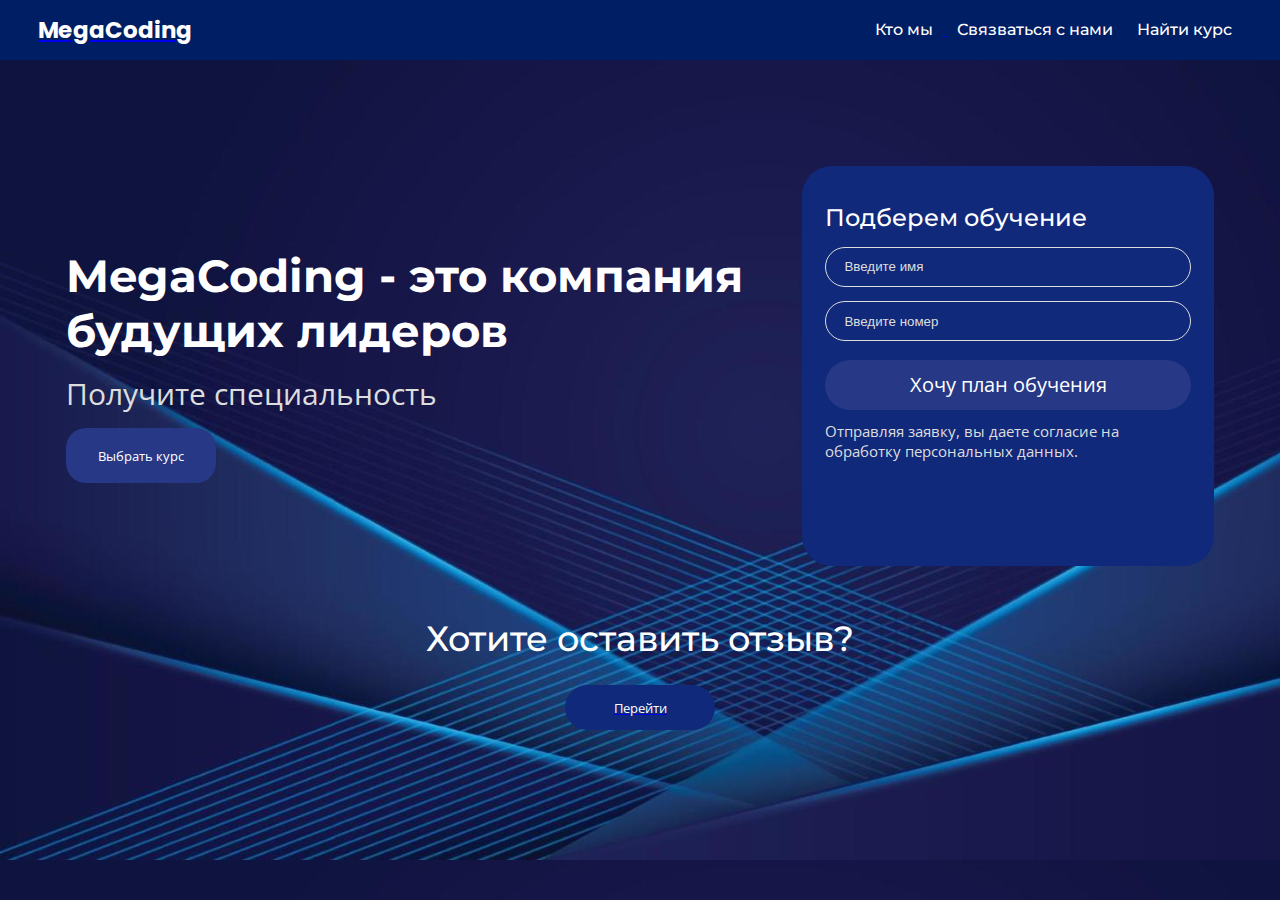
<file: index.html>
<!DOCTYPE html>
<html lang="en">

<head>
    <meta charset="UTF-8">
    <meta name="viewport" content="width=device-width, initial-scale=1.0">
    <link href="https://cdn.jsdelivr.net/npm/swiper@10.2.0/swiper-bundle.min.css" rel="stylesheet">
    <link rel="stylesheet" href="./style.css">
    <title>MegaCoding</title>
</head>

<body>
    <header class="header">
        <div class="header_container">
            <a href="/index.html">
                <p class="header_title">MegaCoding</p>
            </a>
            <nav class="navbar">
                <ul class="nav_list">
                    <a href="/pages/aboutus-page/aboutus.html">
                        <li>Кто мы</li>
                    </a>
                    <li class="contacts_link">Связваться с нами</li>
                    <a href="./pages/course-page/course.html">
                        <li>Найти курс</li>
                    </a>
                </ul>
            </nav>
            <div class="burger_icon" id="burgerIcon">
                <div class="bar"></div>
                <div class="bar"></div>
                <div class="bar"></div>
            </div>
        </div>
    </header>
    <section class="hero">
        <div class="hero_container">
            <div class="hero_con_2">
                <h2 class="hero_title">MegaCoding - это компания будущих лидеров</h2>
                <p>Получите специальность</p>
                <a href="./pages/course-page/course.html">
                    <button class="hero_button">Выбрать курс</button>
                </a>
            </div>
            <div class="hero_consultation">
                <form action="">
                    <h2 class="consultation_title">Подберем обучение</h2>
                    <input class="consultationFirstInput" type="text" placeholder="Введите имя">
                    <input class="consultationSecondInput" type="number" placeholder="Введите номер">
                    <button onclick="validateForm(event)" class="consultation_button">Хочу план обучения</button>
                    <p>Отправляя заявку, вы даете согласие на обработку персональных данных.</p>
                </form>
            </div>
        </div>
    </section>

    <section class="feedback_hero">
        <div class="feedback_hero_con">
            <h2 class="feedback_title">Хотите оставить отзыв?</h2>
            <a href="./pages/feedback-page/feedback.html">
                <button class="feedback_btn">Перейти</button>
            </a>
        </div>
    </section>

    <section class="modalConsultation">
        <div class="modalConsultation_container">
            <h2>Мы приняли вашу заявку!</h2>
            <div class="zvonok">
                <p>Ожидайте звонка</p>
                <img src="./images/phone-call-svgrepo-com.svg" alt="">
            </div>
        </div>
    </section>
    <section class="modal_contacts">
        <div class="modal_contacts_container">
            <h2 class="modal_contacts_title">Хотите обсудить все с менеждером?</h2>
            <p>Контакты:</p>
            <h3>+996555300711</h3>
            <h3>+996555555555</h3>
            <div class="social">
                <h2>Мой инсаграм:</h2>
                <a target="_blank" href="https://www.instagram.com/nurdin.vivn/">nurdin.vivn</a>
            </div>
        </div>
        <h2 class="info">Сайт сделан: Бакытбеков Нурдин</h2>
        <div class="contactsClose">X</div>
    </section>
    <script src="./ts/main.js"></script>
</body>

</html>
</file>
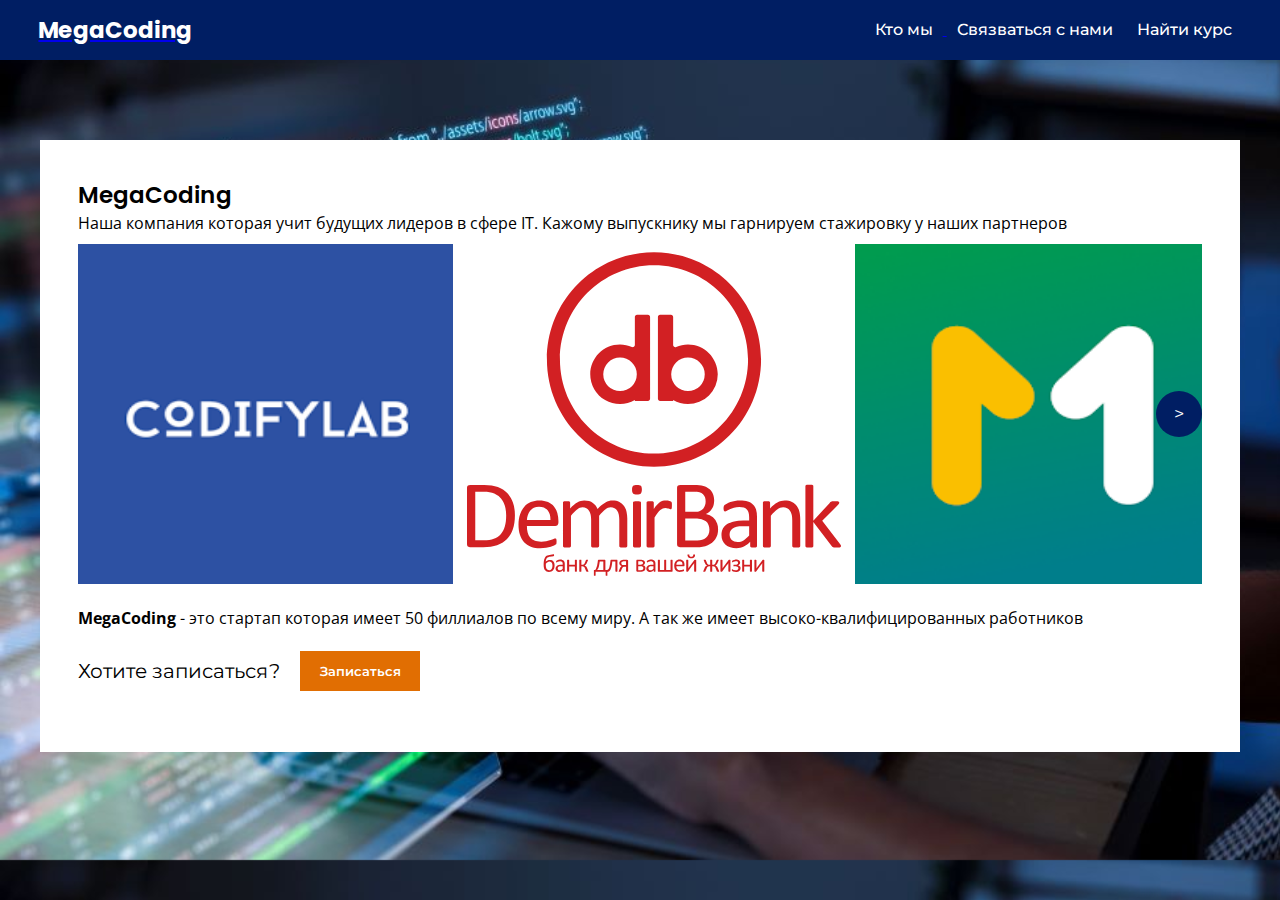
<file: pages/aboutus-page/aboutus.html>
<!DOCTYPE html>
<html lang="en">
<head>
    <meta charset="UTF-8">
    <meta name="viewport" content="width=device-width, initial-scale=1.0">
    <link rel="stylesheet" href="./aboutus.css">
    <link href="https://cdn.jsdelivr.net/npm/swiper@10.2.0/swiper-bundle.min.css" rel="stylesheet">
    <title>Кто мы</title>
</head>
<body>
    <header class="header">
        <div class="header_container">
            <a href="/index.html">
                <p class="header_title">MegaCoding</p>
            </a>
            <nav class="navbar">
                <ul class="nav_list">
                    <a href="/pages/aboutus-page/aboutus.html">
                        <li>Кто мы</li>
                    </a>
                    <li class="contacts_link">Связваться с нами</li>
                    <a href="/pages/course-page/course.html">
                        <li>Найти курс</li>
                    </a>
                </ul>
            </nav>
            <div class="burger_icon" id="burgerIcon">
                <div class="bar"></div>
                <div class="bar"></div>
                <div class="bar"></div>
            </div>
        </div>
    </header>
    <section class="about_main">
        <div class="about_us_first_section">
            <h2 class="about_title">MegaCoding</h2>
            <p class="about_subtitle">Наша компания которая учит будущих лидеров в сфере IT. Кажому выпускнику мы гарнируем стажировку у наших партнеров</p>
            <div class="wrapper">
                <div class="i"><</div>
                <div class="carousel">
                    <img src="/images/codify.jpeg" draggable="false" alt="img">
                    <img src="/images/demirbank.svg" draggable="false" alt="img" >
                    <img src="/images/mbank.png" draggable="false" alt="img">
                    <img src="/images/microsoft.png" draggable="false" alt="img">
                    <img src="/images/nambaone.png" draggable="false" alt="img">
                    <img src="/images/tiktok.png" draggable="false" alt="img">
                </div>
                <div class="i">></div>
            </div>
            <p class="pre_subtitle">
                <strong>MegaCoding</strong> - это стартап которая имеет 50 филлиалов по всему миру. А так же имеет высоко-квалифицированных работников
            </p>
            <div class="zapis">
                <p>
                    Хотите записаться?
                </p>
                <button>Записаться</button>
            </div>
        </div>
    </section>


    <section class="modal_contacts">
        <div class="modal_contacts_container">
            <h2 class="modal_contacts_title">Хотите обсудить все с менеждером?</h2>
            <p>Контакты:</p>
            <h3>+996555300711</h3>
            <h3>+996555555555</h3>
            <div class="social">
                <h2>Мой инсаграм:</h2>
                <a target="_blank" href="https://www.instagram.com/nurdin.vivn/">nurdin.vivn</a>
            </div>
        </div>
        <h2 class="info">Сайт сделан: Бакытбеков Нурдин</h2>
        <div class="contactsClose">X</div>
    </section>
    <script src="./aboutus.js"></script>
</body>
</html>
</file>
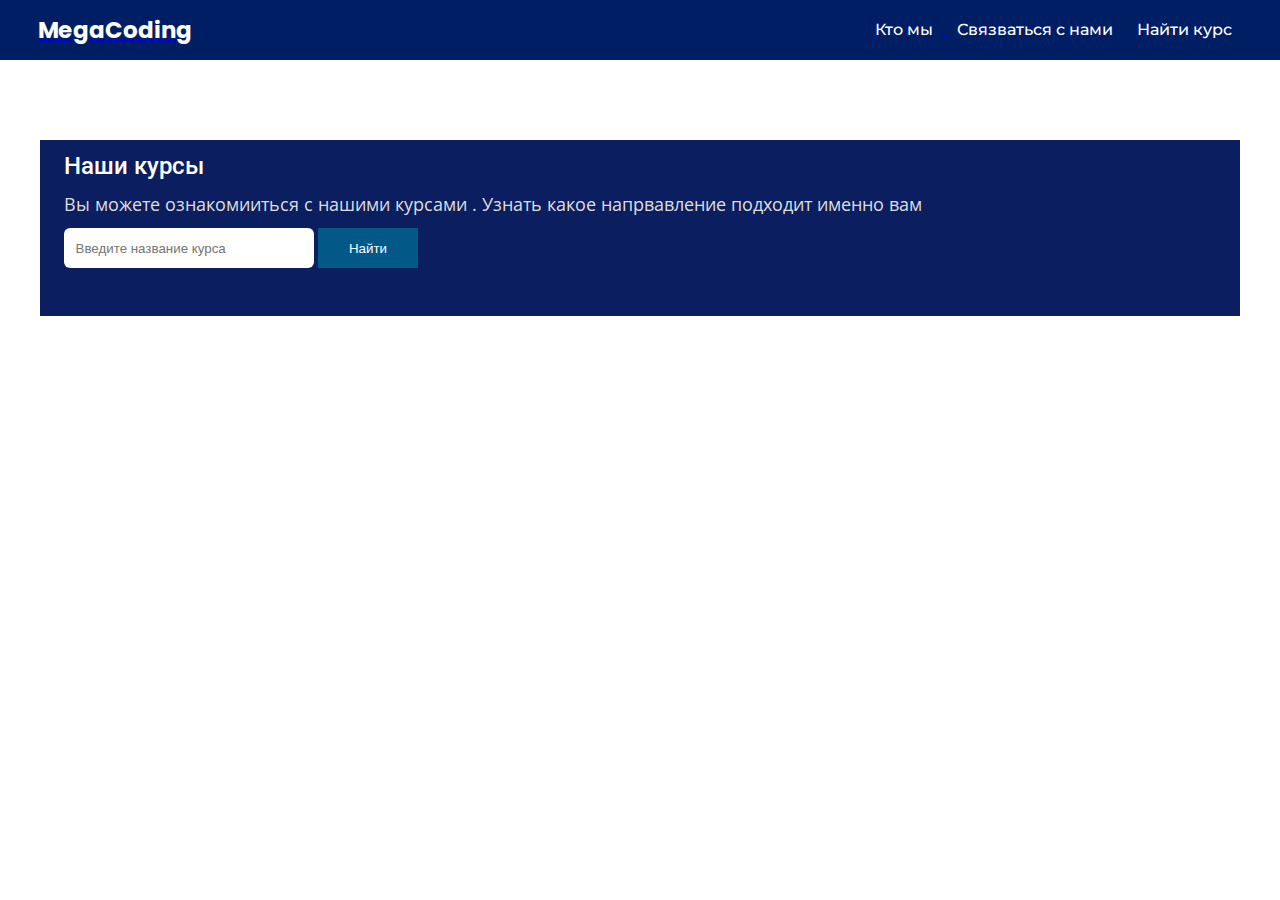
<file: pages/course-page/course.html>
<!DOCTYPE html>
<html lang="en">
<head>
    <meta charset="UTF-8">
    <meta name="viewport" content="width=device-width, initial-scale=1.0">
    <link rel="stylesheet" href="./course.css">
    <title>Наши курсы</title>
</head>
<body>
    <header class="header">
        <div class="header_container">
            <a href="/index.html">
                <p class="header_title">MegaCoding</p>
            </a>
            <nav class="navbar">
                <ul class="nav_list">
                    <a href="/pages/aboutus-page/aboutus.html">
                        <li>Кто мы</li>
                    </a>
                    <li class="contacts_link">Связваться с нами</li>
                    <a href="">
                        <li>Найти курс</li>
                    </a>
                </ul>
            </nav>
            <div class="burger_icon" id="burgerIcon">
                <div class="bar"></div>
                <div class="bar"></div>
                <div class="bar"></div>
            </div>
        </div>
    </header>
    <section class="course">
        <div class="course_container">
            <h2 class="course_title">Наши курсы</h2>
            <p class="course_subtitle">Вы можете ознакомииться с нашими курсами . Узнать какое напрвавление подходит именно вам</p>
            <div class="find_course_title">
                <input class="course_input" type="text" placeholder="Введите название курса">
                <button class="course_button">Найти</button>
            </div>
            <div class="technologiesList" id="technologiesList">
            </div>
            <div id="modal">
            </div>
        </div>
    </section>

    <section class="modal_contacts">
        <div class="modal_contacts_container">
            <h2 class="modal_contacts_title">Хотите обсудить все с менеждером?</h2>
            <p>Контакты:</p>
            <h3>+996555300711</h3>
            <h3>+996555555555</h3>
            <div class="social">
                <h2>Мой инсаграм:</h2>
                <a target="_blank" href="https://www.instagram.com/nurdin.vivn/">nurdin.vivn</a>
            </div>
        </div>
        <h2 class="info">Сайт сделан: Бакытбеков Нурдин</h2>
        <div class="contactsClose">X</div>
    </section>
    <script type="module" src="./course.js"></script>
</body>
</html>
</file>
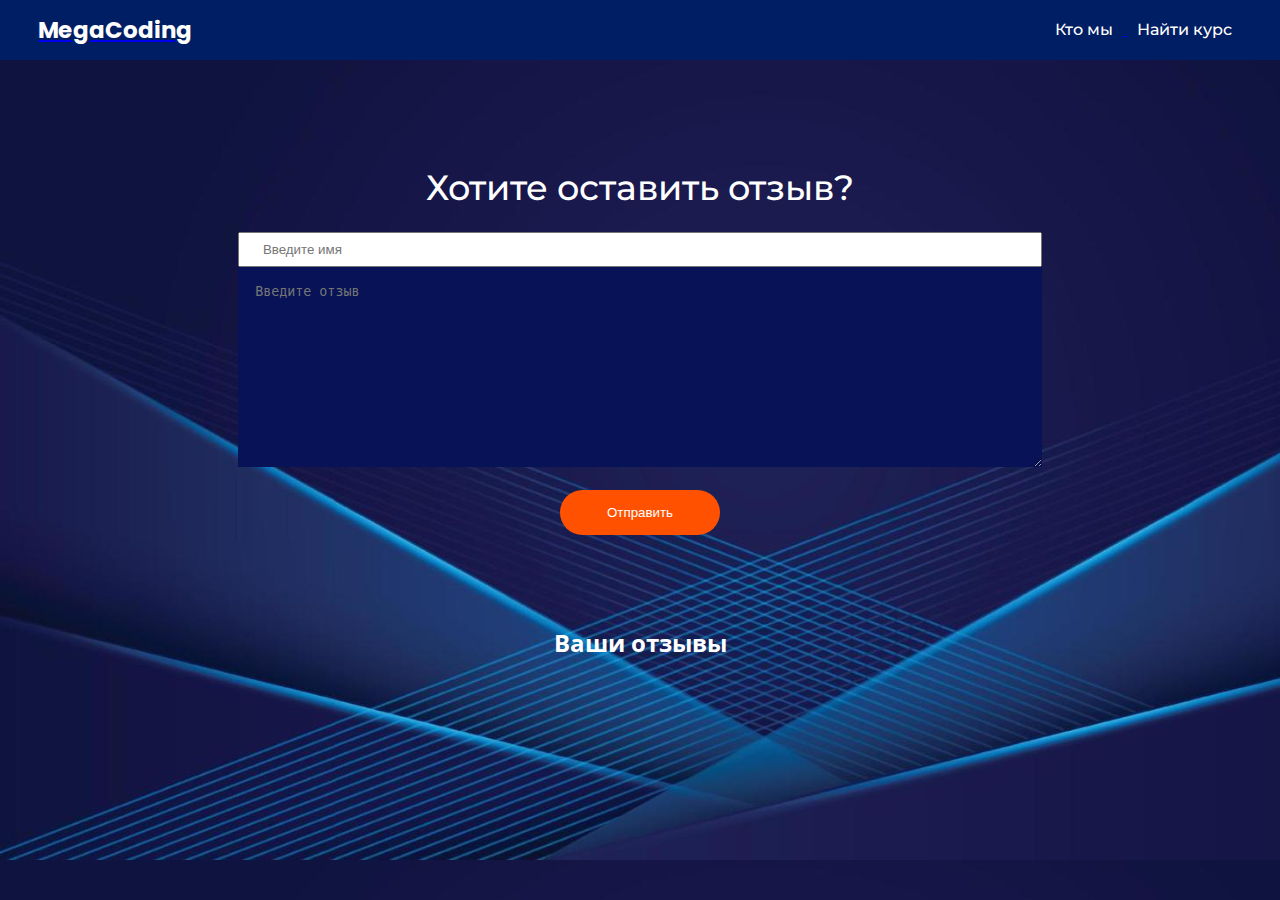
<file: pages/feedback-page/feedback.html>
<!DOCTYPE html>
<html lang="en">

<head>
    <meta charset="UTF-8">
    <meta name="viewport" content="width=device-width, initial-scale=1.0">
    <link rel="stylesheet" href="./feedback.css">
    <title>Document</title>
</head>

<body>
    <header class="header">
        <div class="header_container">
            <a href="/index.html">
                <p class="header_title">MegaCoding</p>
            </a>
            <nav class="navbar">
                <ul class="nav_list">
                    <a href="/pages/aboutus-page/aboutus.html">
                        <li>Кто мы</li>
                    </a>
                    <a href="/pages/course-page/course.html">
                        <li>Найти курс</li>
                    </a>
                </ul>
            </nav>
            <div class="burger_icon" id="burgerIcon">
                <div class="bar"></div>
                <div class="bar"></div>
                <div class="bar"></div>
            </div>
        </div>
    </header>

    <section class="feedback">
        <div class="feedback_container">
            <h2 class="feedback_title">Хотите оставить отзыв?</h2>
            <input class="feedback_input" type="text" placeholder="Введите имя">
            <textarea placeholder="Введите отзыв" class="feedback_texarea" name="" id="" cols="30" rows="10"></textarea>
            <button  class="feedback_button">Отправить</button>
        </div>
    </section>
    <section class="otzyv">
        <h2 class="otzyv_title">Ваши отзывы</h2>
        <div class="otzyv_container">
        </div>
    </section>
    <section class="feedback_modal">
        <div class="feedback_modal_container">
            <h2 class="modal_title">Вы оставили отзыв!</h2>
            <p class="modal_subtitle">Чтобы посмотреть его проскролльте вниз</p>
        </div>
    </section>
    <script src="./feedback.js"></script>
</body>

</html>
</file>
<file: style.css>
@import url('https://fonts.googleapis.com/css2?family=Bebas+Neue&family=Montserrat:ital,wght@0,300;0,400;0,500;0,700;0,800;1,300;1,400;1,500;1,600;1,700;1,800&family=Open+Sans:ital,wght@0,300;0,400;0,500;0,600;0,700;1,300;1,400;1,500;1,600;1,700&family=Poppins:ital,wght@0,100;0,200;0,300;0,400;0,500;1,100;1,200;1,300;1,400;1,500&family=Roboto:ital,wght@0,300;0,400;0,500;0,700;0,900;1,300;1,400;1,500;1,700&display=swap');

* {
    margin: 0;
    padding: 0;
    box-sizing: border-box;
}

body {
    background-image: url(./images/dark-blue.jpg);
    background-size: cover;
    min-height: 80vh;
}

.header {
    position: fixed;
    top: 0;
    left: 0;
    right: 0;
    background-color: rgb(0, 30, 99);
    padding: 1% 3%;
}

.header_container {
    display: flex;
    align-items: center;
    justify-content: space-between;
}

.header_container .header_title {
    font-family: poppins;
    font-weight: 700;
    font-size: 23px;
    color: #fff;
    cursor: pointer;
}

.header_container .navbar ul li {
    display: inline-block;
    list-style: none;
    font-family: 'Montserrat', sans-serif;
    font-weight: 500;
    color: #fff;
    margin: 0 10px;
    cursor: pointer;
}

.nav_list {
    list-style-type: none;
    padding: 0;
    margin: 0;
}

.burger_icon {
    display: none;
    flex-direction: column;
    cursor: pointer;
}

.bar {
    width: 30px;
    height: 2px;
    background-color: white;
    margin: 4px 0;
}

.navbar {
    transition: all 0.5s;
}

@media only screen and (max-width: 570px) {
    .navbar {
        display: none;
        flex-direction: column;
        align-items: center;
        width: 100%;
        padding: 3%;
    }

    .navbar {
        position: absolute;
        /* Абсолютное позиционирование */
        top: 100%;
        /* Размещаем под заголовком */
        left: 0;
        /* Выравниваем по левому краю */
        width: 100%;
        background-color: #000a4e;
        border-bottom: 2px solid white;
        z-index: 1;
        /* Устанавливаем z-index, чтобы меню было поверх остальных элементов */
    }

    .burger_icon {
        display: flex;
    }
}

.hero {
    max-width: 1200px;
    margin: 0px auto;
    margin-top: 140px;
    min-height: 100%;
    padding: 2%;
}
.hero_title{
    color: #fff;
}
.hero_container{
    display: flex;
    align-items: center;
}
.hero_con_2{
    font-size: 30px;
    font-family: montserrat;
}
.hero_con_2 p{
    font-family: open sans;
    color: #ddd;
    margin-top: 2%;
}
.hero_con_2 button{
    height: 55px;
    width: 150px;
    background-color: #263886;
    margin-top: 2%;
    border-radius: 20px;
    font-family: open sans;
    color: #fff;
    transition: all 500ms;
    border: none;
}
.hero_con_2 button:hover{
    background-color: #0053e3;
    cursor: pointer;
}
.hero_consultation{
    display: flex;
    flex-direction: column;
    padding: 2%;
    background-color: #10297b;
    height: 400px;
    border-radius: 30px;
}
.hero_consultation form input::placeholder{
    color: #ddd;
}
.hero_consultation form h2{
    font-family: montserrat;
    color: #fff;
    font-weight: 500;
    padding-bottom: 2%;
}
.hero_consultation form input{
    background-color: transparent;
    outline: none;
    width: 100%;
    border: 1px solid #ddd;
    height: 40px;
    border-radius: 20px;
    margin: 2% 0;
    padding: 2% 5%;
    color: #fff;
}
.hero_consultation form button{
    height: 50px;
    width: 100%;
    background-color: #263886;
    margin-top: 3%;
    font-size: 20px;
    border-radius: 30px;
    font-family: open sans;
    color: #fff;
    transition: all 500ms;
    border: none;
}
.hero_consultation form p{
    font-family: open sans;
    font-weight: 400;
    padding: 3% 0;
    font-size: 15px;
    color: #ddd;
}
.hero_consultation button:hover{
    background-color: #0053e3;
    cursor: pointer;
}
.modal_contacts.modalOpen {
    display: block;
}
.modal_contacts {
    padding: 2%;
    background-color: #002058;
    max-width: 700px;
    min-height: 500px;
    position: fixed;
    top: 50%;
    left: 50%;
    transform: translate(-50%, -50%);
    display: none;
    z-index: 1000;
}

.modal_contacts_title {
    font-family: montserrat;
    color: #fff;
}


.modal_contacts_container {
    padding: 5%;
    display: flex;
    flex-direction: column;
}

.modal_contacts_container p {
    font-family: open sans;
    font-weight: 600;
    color: #ddd;
    margin: 15px 0;
}

.modal_contacts_container h3 {
    font-family: montserrat;
    font-weight: 500;
    color: #ddd;
}

.social {
    display: flex;
    align-self: flex-end;
    margin-top: 20%;
    align-items: flex-end;
}
.social{
    gap: 10px;
}

.social a:hover{
    color: #a4a3a3;
}
.social h2 {
    font-family: open sans;
    font-weight: 500;
    color: #fff;
    font-size: 20px;
}
.social a {
    font-family: poppins;
    color: #ddd;
    transition: all 500ms;
}

.info {
    text-align: center;
    margin-top: 20%;
    font-family: montserrat;
    font-weight: 500;
    color: #fff;

}
.blurModal2::before{
    content: '';
	display: block;
	width: 100%;
	height: 100%;
	position: absolute;
	top: 0;
	left: 0;
	right: 0;
	bottom: 0;
	background-color:rgba(0, 0, 0, .5);
}
.contactsClose:hover{
    background-color: #263875;
}
.contactsClose{
    position: absolute;
    right: 0;
    top: 0;
    background-color: #10297b;
    scale: 1.10;
    font-family: 'Gill Sans', 'Gill Sans MT', Calibri, 'Trebuchet MS', sans-serif;
    font-size: 20px;
    color: #fff;
    cursor: pointer;
    transition: all 0.5s;
    padding: 1% 2%;
}

.consultation_title{
    padding-top: 4%;
}

/* modalConsultatiton/ */
.modalConsultation{
    padding: 2% 5%;
    background-color: #002058;
    max-width: 1000px;
    min-height: 200px;
    position: fixed;
    top: 50%;
    left: 50%;
    transform: translate(-50%, -50%);
    display: none;
    z-index: 1000;
}
.modalConsultation_container img{
    width: 30px;
    height: 30px;
    margin-top: 2%;
}
.modalConsultation_container p{
    display: inline-block;
    font-family: open sans;
    font-weight: 400;
    margin-top: 2%;
    color: #ddd;
    margin-top: 2%;
}
.modalConsultation_container h2{
    font-family: montserrat;
    font-weight: 600;
    color: #fff;
}
.modalOpen{
    display: block;
}
.zvonok{
    margin-top: 10%;
    display: flex;
    gap: 15px;
    align-items: center;
}
.feedback_hero{
    margin-top: 2%;
}
.feedback_btn{
    height: 45px;
    width: 150px;
    display: flex;
    margin: 0 auto;
    align-items: center;
    justify-content: center;
    margin-top: 2%;
    border-radius: 40px;
    background-color: #10297b;
    transition: all 500ms;
    border: none;
    font-family: open sans;
    color: #fff;
}
.feedback_btn:hover{
    background-color: #0053e3;
    cursor: pointer;
}
.feedback_title{
    text-align: center;
    font-family: montserrat;
    font-weight: 500;
    color: #fff;
    font-size: 35px;
}
@media (max-width:800px) {
    .modal_contacts {
        width: 80%;
    }
}
@media (max-width:790px) {
    .hero_container{
        flex-wrap: wrap;
        justify-content: center;
    }
    .hero_consultation{
        width: 100%;
        height: 350px;
        padding: 4%;
        margin-top: 3%;
    }
    .hero_consultation form button{
        padding: 2%;
    }
}
</file>
<file: pages/aboutus-page/aboutus.css>
@import url('https://fonts.googleapis.com/css2?family=Bebas+Neue&family=Montserrat:ital,wght@0,300;0,400;0,500;0,700;0,800;1,300;1,400;1,500;1,600;1,700;1,800&family=Open+Sans:ital,wght@0,300;0,400;0,500;0,600;0,700;1,300;1,400;1,500;1,600;1,700&family=Poppins:ital,wght@0,100;0,200;0,300;0,400;0,500;1,100;1,200;1,300;1,400;1,500&family=Roboto:ital,wght@0,300;0,400;0,500;0,700;0,900;1,300;1,400;1,500;1,700&display=swap');

* {
    margin: 0;
    padding: 0;
    box-sizing: border-box;
}

body {
    background-image: url(/images/itbackground.jpg);
    background-size: cover;
    min-height: 80vh;
}

.header {
    position: fixed;
    top: 0;
    left: 0;
    right: 0;
    background-color: rgb(0, 30, 99);
    padding: 1% 3%;
    z-index: 1001;
}

.header_container {
    display: flex;
    align-items: center;
    justify-content: space-between;
}

.header_container .header_title {
    font-family: poppins;
    font-weight: 700;
    font-size: 23px;
    color: #fff;
    cursor: pointer;
}

.header_container .navbar ul li {
    display: inline-block;
    list-style: none;
    font-family: 'Montserrat', sans-serif;
    font-weight: 500;
    color: #fff;
    margin: 0 10px;
    cursor: pointer;
}

.nav_list {
    list-style-type: none;
    padding: 0;
    margin: 0;
}

.burger_icon {
    display: none;
    flex-direction: column;
    cursor: pointer;
}

.bar {
    width: 30px;
    height: 2px;
    background-color: white;
    margin: 4px 0;
}

.navbar {
    transition: all 0.5s;
}

@media only screen and (max-width: 570px) {
    .navbar {
        display: none;
        flex-direction: column;
        align-items: center;
        width: 100%;
        padding: 3%;
    }

    .navbar {
        position: absolute;
        /* Абсолютное позиционирование */
        top: 100%;
        /* Размещаем под заголовком */
        left: 0;
        /* Выравниваем по левому краю */
        width: 100%;
        background-color: #000a4e;
        border-bottom: 2px solid white;
        z-index: 1;
        /* Устанавливаем z-index, чтобы меню было поверх остальных элементов */
    }

    .burger_icon {
        display: flex;
    }
}

/* main/////// */
.about_main {
    max-width: 1200px;
    margin: 0 auto;
    background-color: rgb(255, 255, 255);
    margin-top: 140px;
    min-height: 100%;
    padding: 3%;
}

.about_title {
    font-family: poppins;
    font-weight: 600;
    font-size: 23px;
    color: #000;
    cursor: pointer;
}

.about_subtitle {
    font-family: open sans;
    font-weight: 400;
    margin-bottom: 10px;
}


.wrapper .i:hover{
    cursor: pointer;
    background-color: rgb(225, 110, 2);
}
.wrapper .i{
    position: absolute;
    background: rgb(0, 30, 99);
    text-align: center;
    cursor: pointer;
    color: #fff;
    font-family: montserrat;
    font-size: 1.1rem;
    line-height: 45px;
    border-radius: 50%;
    width: 46px;
    height: 46px;
    top: 50%;
    transition: all 500ms;
    transform: translateY(-50%);
}
.wrapper .i:first-child{
    left: 0;
    display: none;
}
.wrapper .i:last-child{
    right: 0px;
}
.wrapper .carousel{
    white-space : nowrap;
    cursor: pointer;
    overflow: hidden;
    font-size: 0px;
    scroll-behavior: smooth;
}
.wrapper{
    position: relative;
    max-width: 1200px;
}
.carousel.dragging{
    cursor: grab;
    scroll-behavior: auto;
}
.carousel.dragging img{
    pointer-events:none ;
}
.carousel img{
    height: 340px;
    width: 340px;
    /* object-fit: cover; */
    width: calc(100% / 3);
    margin-left: 14px;
}
.carousel img:first-child{
    margin-left: 0px;
}
.pre_subtitle{
    font-family: open sans;
    font-weight: 400;
    margin-top: 2%;
}
.zapis{
    display: flex;
    align-items: center;
    gap: 20px;
    padding: 2% 0;
}
.zapis p{
    font-size: 20px;
    font-family: montserrat;
}
.zapis button{
    height: 40px;
    width: 120px;
    background-color: rgb(225, 110, 2);
    font-family: montserrat;
    color: #fff;
    border: none;
    font-weight: 600;
    transition: all 500ms;
}
.zapis button:hover{
    cursor: pointer;
    background-color: rgb(170, 82, 0);
}
@media screen and (max-width:900px) {
    .carousel img{
        width: calc(100% / 2);
    }
}
@media screen and (max-width:550px) {
    .carousel img{
        width:100%;
    }
}
@media (max-width:700px) {
    .zapis{
        justify-content: space-between;
    }
}

/* modal contacts///////// */
.modal_contacts.modalOpen {
    display: block;
}
.modal_contacts {
    padding: 2%;
    background-color: #002058;
    max-width: 700px;
    min-height: 500px;
    position: fixed;
    top: 50%;
    left: 50%;
    transform: translate(-50%, -50%);
    display: none;
    z-index: 1000;
}

.modal_contacts_title {
    font-family: montserrat;
    color: #fff;
}


.modal_contacts_container {
    padding: 5%;
    display: flex;
    flex-direction: column;
}

.modal_contacts_container p {
    font-family: open sans;
    font-weight: 600;
    color: #ddd;
    margin: 15px 0;
}

.modal_contacts_container h3 {
    font-family: montserrat;
    font-weight: 500;
    color: #ddd;
}

.social {
    display: flex;
    align-self: flex-end;
    margin-top: 20%;
    align-items: flex-end;
}
.social{
    gap: 10px;
}

.social a:hover{
    color: #a4a3a3;
}
.social h2 {
    font-family: open sans;
    font-weight: 500;
    color: #fff;
    font-size: 20px;
}
.social a {
    font-family: poppins;
    color: #ddd;
    transition: all 500ms;
}

.info {
    text-align: center;
    margin-top: 20%;
    font-family: montserrat;
    font-weight: 500;
    color: #fff;

}
.blurModal2::before{
    content: '';
	display: block;
	width: 100%;
	height: 100%;
	position: absolute;
	top: 0;
	left: 0;
	right: 0;
	bottom: 0;
	background-color:rgba(0, 0, 0, .5);
    z-index: 999;
}
.contactsClose:hover{
    background-color: #263875;
}
.contactsClose{
    position: absolute;
    right: 0;
    top: 0;
    background-color: #10297b;
    scale: 1.10;
    font-family: 'Gill Sans', 'Gill Sans MT', Calibri, 'Trebuchet MS', sans-serif;
    font-size: 20px;
    color: #fff;
    cursor: pointer;
    transition: all 0.5s;
    padding: 1% 2%;
}

@media (max-width:800px) {
    .modal_contacts {
        width: 80%;
    }
}
</file>
<file: pages/course-page/course.css>
@import url('https://fonts.googleapis.com/css2?family=Bebas+Neue&family=Montserrat:ital,wght@0,300;0,400;0,500;0,700;0,800;1,300;1,400;1,500;1,600;1,700;1,800&family=Open+Sans:ital,wght@0,300;0,400;0,500;0,600;0,700;1,300;1,400;1,500;1,600;1,700&family=Poppins:ital,wght@0,100;0,200;0,300;0,400;0,500;1,100;1,200;1,300;1,400;1,500&family=Roboto:ital,wght@0,300;0,400;0,500;0,700;0,900;1,300;1,400;1,500;1,700&display=swap');

* {
    margin: 0;
    padding: 0;
    box-sizing: border-box;
}

body {
    background-image: url(https://abrakadabra.fun/uploads/posts/2022-01/1642792158_4-abrakadabra-fun-p-razmitii-fon-ofis-4.jpg);
    background-size: cover;
    min-height: 80vh;
}

.header {
    position: fixed;
    top: 0;
    left: 0;
    right: 0;
    background-color: rgb(0, 30, 99);
    padding: 1% 3%;
}

.header_container {
    display: flex;
    align-items: center;
    justify-content: space-between;
}

.header_container .header_title {
    font-family: poppins;
    font-weight: 700;
    font-size: 23px;
    color: #fff;
    cursor: pointer;
}

.header_container .navbar ul li {
    display: inline-block;
    list-style: none;
    font-family: 'Montserrat', sans-serif;
    font-weight: 500;
    color: #fff;
    margin: 0 10px;
    cursor: pointer;
}

.nav_list {
    list-style-type: none;
    padding: 0;
    margin: 0;
}

.burger_icon {
    display: none;
    flex-direction: column;
    cursor: pointer;
}

.bar {
    width: 30px;
    height: 2px;
    background-color: white;
    margin: 4px 0;
}
.navbar{
    transition: all 0.5s;
}

@media only screen and (max-width: 570px) {
    .navbar {
        display: none;
        flex-direction: column;
        align-items: center;
        width: 100%;
        padding: 3%;
    }
    .navbar {
        position: absolute; /* Абсолютное позиционирование */
        top: 100%; /* Размещаем под заголовком */
        left: 0; /* Выравниваем по левому краю */
        width: 100%;
        background-color: #000a4e;
        border-bottom: 2px solid white;
        z-index: 1; /* Устанавливаем z-index, чтобы меню было поверх остальных элементов */
    }
    .burger_icon {
        display: flex;
    }
}

/* course////////////// */

.course {
    max-width: 1200px;
    margin: 0 auto;
    background-color: rgb(11, 30, 95);
    margin-top: 140px;
    min-height: 100%;
}

.technoImg {
    height: 150px;
    width: 170px;
    /* object-fit: cover; */
}

.technologiesList {
    display: grid;
    grid-template-columns: repeat(3, 3fr);
    padding: 2%;
    gap: 10px;
}

.technologiesList div {
    width: 100%;
    background-color: #001055;
    display: flex;
    gap: 10px;
    align-items: center;
    transition: all 500ms;
}

.technologiesList div:hover {
    scale: 1.07;
    cursor: pointer;
    box-shadow: 4px 4px 36px -1px rgba(0, 0, 0, 0.3);
}

.courseTitle {
    color: #fff;
    font-family: montserrat;
    font-weight: 500;
    padding: 2%;
}

.courseSubtitle {
    color: #ddd;
    font-family: open sans;
}

.course_title,
.find_course_title,
.course_subtitle {
    padding: 1% 2% 0%;
}

.courseTitle::first-letter {
    text-transform: uppercase;
}

.course_title {
    color: #fff;
    font-family: roboto;
    font-weight: 500;
}

.course_subtitle {
    font-family: open sans;
    font-weight: 400;
    color: #ddd;
    font-size: 18px;
}

.course_button {
    height: 40px;
    width: 100px;
    border: none;
    background-color: #025887;
    color: #fff;
    cursor: pointer;
    transition: all 500ms;
}

.course_button:hover {
    background-color: #0369a0;
}

.course_input {
    width: 250px;
    height: 40px;
    border-radius: 6px;
    padding: 0 1%;
    border: none;
    outline: none;
    transition: all 0.5s;
}

.course_input:focus {
    background-color: #000;
    color: #fff;
}
/* /////modal  */
.modalImg{
    height: 200px;
    width: 200px;
    display: flex;
    margin: 10px auto;
}

#modal {
    padding: 2% 5%;
    background-color: #002058;
    max-width: 700px;
    height: 500px;
    position: fixed;
    top: 50%;
    left: 50%;
    transform: translate(-50%, -50%);
    display: none;
    z-index: 1000;
}
.blurModal::before{
    content: '';
	display: block;
	width: 100%;
	height: 100%;
	position: absolute;
	top: 0;
	left: 0;
	right: 0;
	bottom: 0;
	background-color:rgba(0, 0, 0, .5);
}
.closeX{
    position: absolute;
    right: 0;
    top: 0;
    background-color: #10297b;
    scale: 1.10;
    font-family: 'Gill Sans', 'Gill Sans MT', Calibri, 'Trebuchet MS', sans-serif;
    font-size: 20px;
    color: #fff;
    cursor: pointer;
    transition: all 0.5s;
}
.closeX:hover{
    background-color: #263875;
}
#modal div{
    padding: 1% 3%;
}
.modalTitle::first-letter{
    text-transform: uppercase;
}
.modalTitle{
    font-family: montserrat;
    font-weight: 500;
    color: #fff;
}
.modalDescription{
    font-family: open sans;
    font-weight: 400;
    font-size: 17px;
    color: #ddd;
}
.modalYear{
    font-family: open sans;
    font-weight: 400;
    color: #ddd;
}
.modalCategory{
    font-family: open sans;
    font-weight: 400;
    color: #ddd;
}
.modalPopularity{
    font-family: open sans;
    font-weight: 400;
    color: #ddd;
}
@media (max-width:920px) {
    .technologiesList {
        grid-template-columns: repeat(2, 3fr);
    }

    .technologiesList div {
        width: 100%;
    }
    #modal{
        width: 80%;
    }
}

@media (max-width:630px) {
    .technologiesList {
        grid-template-columns: repeat(1, 3fr);
    }
    .course_input{
        width: 70%;
    }
    .course_button{
        width: 27%;
    }
    .find_course_title{
        margin: 15px 0;
    }
    .course_title{
        text-align: center;
    }
    header{
        border-bottom: 2px solid white;
    }
    .course{
        padding-bottom: 5%;
    }
}
/* modal contacts////////////////// */
.modal_contacts.modalOpen {
    display: block;
}
.modal_contacts {
    padding: 2%;
    background-color: #002058;
    max-width: 700px;
    min-height: 500px;
    position: fixed;
    top: 50%;
    left: 50%;
    transform: translate(-50%, -50%);
    display: none;
    z-index: 1000;
}

.modal_contacts_title {
    font-family: montserrat;
    color: #fff;
}


.modal_contacts_container {
    padding: 5%;
    display: flex;
    flex-direction: column;
}

.modal_contacts_container p {
    font-family: open sans;
    font-weight: 600;
    color: #ddd;
    margin: 15px 0;
}

.modal_contacts_container h3 {
    font-family: montserrat;
    font-weight: 500;
    color: #ddd;
}

.social {
    display: flex;
    align-self: flex-end;
    margin-top: 20%;
    align-items: flex-end;
}
.social{
    gap: 10px;
}

.social a:hover{
    color: #a4a3a3;
}
.social h2 {
    font-family: open sans;
    font-weight: 500;
    color: #fff;
    font-size: 20px;
}
.social a {
    font-family: poppins;
    color: #ddd;
    transition: all 500ms;
}

.info {
    text-align: center;
    margin-top: 20%;
    font-family: montserrat;
    font-weight: 500;
    color: #fff;

}
.blurModal2::before{
    content: '';
	display: block;
	width: 100%;
	height: 100%;
	position: absolute;
	top: 0;
	left: 0;
	right: 0;
	bottom: 0;
	background-color:rgba(0, 0, 0, .5);
}
.contactsClose:hover{
    background-color: #263875;
}
.contactsClose{
    position: absolute;
    right: 0;
    top: 0;
    background-color: #10297b;
    scale: 1.10;
    font-family: 'Gill Sans', 'Gill Sans MT', Calibri, 'Trebuchet MS', sans-serif;
    font-size: 20px;
    color: #fff;
    cursor: pointer;
    transition: all 0.5s;
    padding: 1% 2%;
}

@media (max-width:800px) {
    .modal_contacts {
        width: 80%;
    }
}
</file>
<file: pages/feedback-page/feedback.css>
@import url('https://fonts.googleapis.com/css2?family=Bebas+Neue&family=Montserrat:ital,wght@0,300;0,400;0,500;0,700;0,800;1,300;1,400;1,500;1,600;1,700;1,800&family=Open+Sans:ital,wght@0,300;0,400;0,500;0,600;0,700;1,300;1,400;1,500;1,600;1,700&family=Poppins:ital,wght@0,100;0,200;0,300;0,400;0,500;1,100;1,200;1,300;1,400;1,500&family=Roboto:ital,wght@0,300;0,400;0,500;0,700;0,900;1,300;1,400;1,500;1,700&display=swap');

* {
    margin: 0;
    padding: 0;
    box-sizing: border-box;
}

body {
    background-image: url(/images/dark-blue.jpg);
    background-size: cover;
    min-height: 80vh;
}

.header {
    position: fixed;
    top: 0;
    left: 0;
    right: 0;
    background-color: rgb(0, 30, 99);
    padding: 1% 3%;
}

.header_container {
    display: flex;
    align-items: center;
    justify-content: space-between;
}

.header_container .header_title {
    font-family: poppins;
    font-weight: 700;
    font-size: 23px;
    color: #fff;
    cursor: pointer;
}

.header_container .navbar ul li {
    display: inline-block;
    list-style: none;
    font-family: 'Montserrat', sans-serif;
    font-weight: 500;
    color: #fff;
    margin: 0 10px;
    cursor: pointer;
}

.nav_list {
    list-style-type: none;
    padding: 0;
    margin: 0;
}

.burger_icon {
    display: none;
    flex-direction: column;
    cursor: pointer;
}

.bar {
    width: 30px;
    height: 2px;
    background-color: white;
    margin: 4px 0;
}

.navbar {
    transition: all 0.5s;
}

@media only screen and (max-width: 570px) {
    .navbar {
        display: none;
        flex-direction: column;
        align-items: center;
        width: 100%;
        padding: 3%;
    }

    .navbar {
        position: absolute;
        /* Абсолютное позиционирование */
        top: 100%;
        /* Размещаем под заголовком */
        left: 0;
        /* Выравниваем по левому краю */
        width: 100%;
        background-color: #000a4e;
        border-bottom: 2px solid white;
        z-index: 1;
        /* Устанавливаем z-index, чтобы меню было поверх остальных элементов */
    }

    .burger_icon {
        display: flex;
    }
}

/* feedback////// */
.feedback{
    max-width: 1200px;
    margin: 0px auto;
    margin-top: 140px;
    min-height: 100%;
    padding: 2%;
    text-align: center;
}
.feedback_container{
    display: grid;
}
.feedback_button{
    display: grid;
    margin: 0 auto;
}
.feedback_title{
    font-family: montserrat;
    font-weight: 500;
    font-size: 35px;
    color: #fff;
    margin-bottom: 2%;
}
.feedback_texarea{
    background-color: #071257;
    border: none;
    width: 70%;
    height:200px;
    outline: none;
    padding: 1.5%;
    color: #fff;
    margin: 0 auto;
}
.feedback_button{
    height: 45px;
    width: 160px;
    display: flex;
    justify-content: center;
    align-items: center;
    margin-top: 2%;
    background-color: rgb(255, 81, 0);
    color: #fff;
    border-radius: 40px;
    border: none;
    transition: all 500ms;
}
.feedback_input{
    margin: 0 auto;
    width: 70%;
    height: 35px;
    padding: 0 2%;
    outline: none;
}
.feedback_button:hover{
    background-color: rgb(255, 0, 0);
    cursor: pointer;
}
.otzyv{
    max-width: 1200px;
    margin: 0px auto;
    margin-top: 40px;
    min-height: 100%;
    padding: 2%;
}
.otzyv_container{
    margin-top: 2%;
    display: flex;
    justify-content: space-between;
    /* justify-content: center; */
    flex-wrap: wrap;
}
.otzyv_title{
    text-align: center;
    font-family: open sans;
    color: #fff;
}
.otzyv_card{
    width: 250px;
    height: 250px;
    overflow: scroll;
     
    padding: 2%;
    margin-bottom: 2%;
    background-color: #071257;
}
.otzyv_name{
    color: #fff;
    font-family: montserrat;
}
.otzyv_p{
    font-family: open sans;
    font-weight: 400;
    color: #ddd;
    font-size: 15px;
    width: 100%;
}

.feedback_modal{
    padding: 2%;
    background-color: #002058;
    max-width: 700px;
    min-height: 150px;
    position: fixed;
    top: 50%;
    left: 50%;
    transform: translate(-50%, -50%);
    display: none;
    z-index: 1000;
}
.openModal{
    display: block;
}
.blurModal2{
    content: '';
	display: block;
	width: 100%;
	height: 100%;
	position: absolute;
	top: 0;
	left: 0;
	right: 0;
	bottom: 0;
	background-color:rgba(0, 0, 0, .5);
}
.modal_title{
    font-family: montserrat;
    font-weight: 500;
    font-size: 20px;
    color: #fff;
    margin-bottom: 1.3%;
    text-align: center;
}
.modal_subtitle{
    font-family: open sans ;
    font-weight: 400;
    color: #ddd;
    font-size: 14px;
    padding: 1.5%;
}
@media (max-width:800px) {
    .feedback_modal{
        width: 80%;
    }
}
@media (max-width:520px) {
    .otzyv_container{
        justify-content: center;
    }
}
</file>
